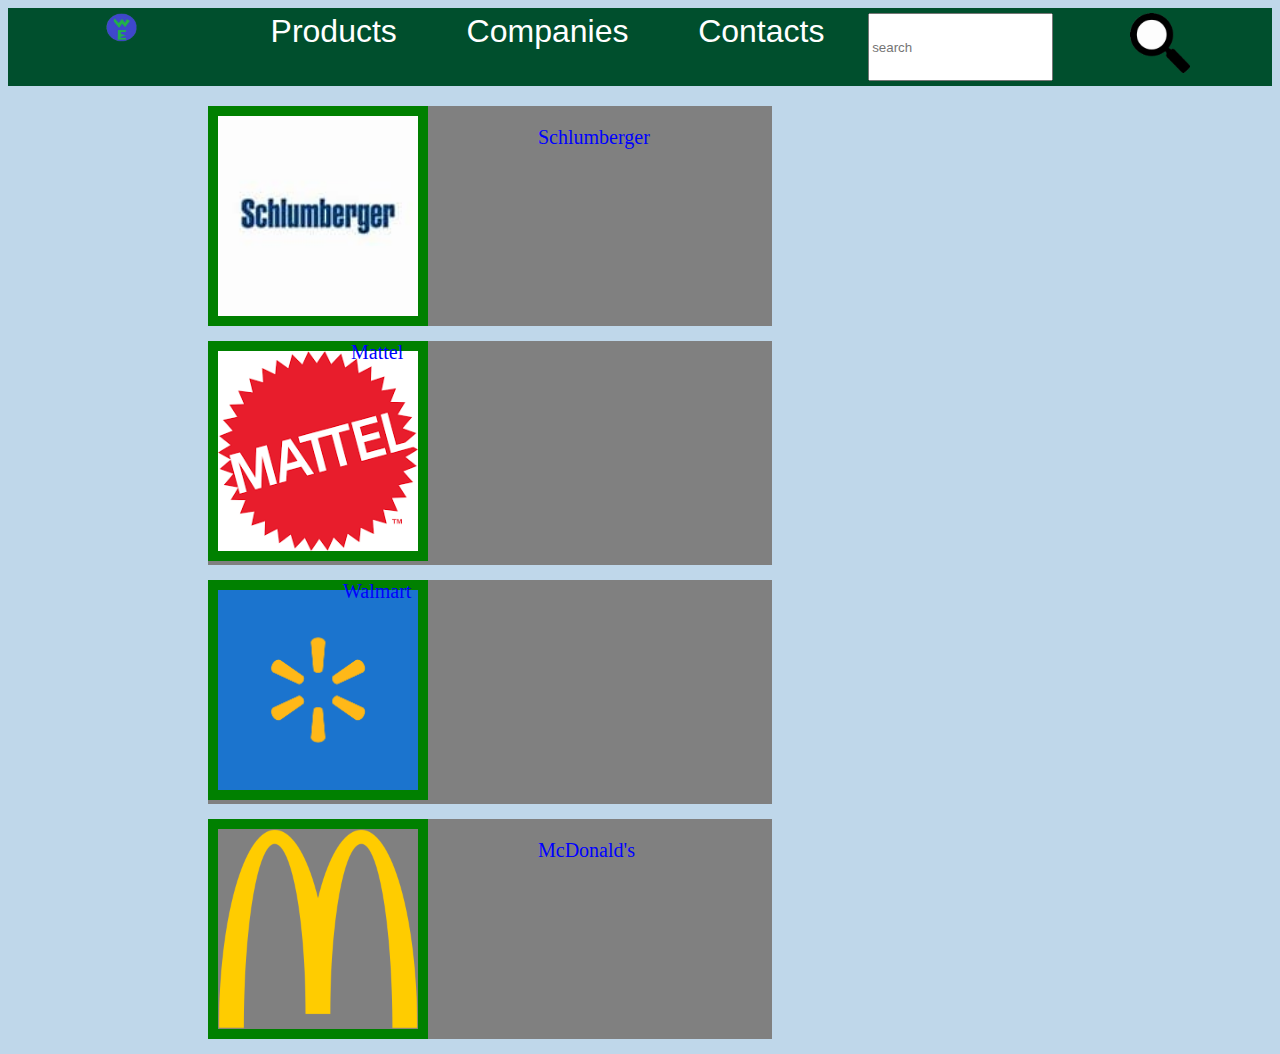
<file: companies.html>
<!DOCTYPE html>
<html lang="en">
<head>
    <meta charset="UTF-8">
    <meta http-equiv="X-UA-Compatible" content="IE=edge">
    <meta name="viewport" content="width=device-width, initial-scale=1.0">
   <title>Companies</title>
   <script src="script.js"></script>
   <link rel="stylesheet" href="companies.css">
</head>
<body>
    <div id="big_div">
       <a class="items" href="index.html"> <img src="logo_.png"></a>
       <a href="products.html"><div class="items">Products</div></a>
       <a href="companies.html"><div class="items">Companies</div></a>
       <a href="contact.html"><div class="items">Contacts</div></a>
       <input type="name" placeholder="search">
       <a id="submitSearch" href="walmart.html"> <img src="mg.png"> </a>
    </div>

       
   <div class="companiesList">
    <div id="schlumberger">
        <img src="schlumberger.jpg" class="pictures">
        <p class="titles">Schlumberger</p>
    </div>
    <div id="mattel">
        <a href=mattel.html><img src="mattel.png" class="pictures"></a>
        <a href="mattel.html" class="titles2">Mattel</a>
    </div>
    <div id="walmart">
        <a href=walmart.html><img src="walmartlogo.jpg" class="pictures"></a>
        <a href="walmart.html" class="titles2">Walmart</a>
    </div>
    <div id="mcdonalds">
        <img src="mcdonaldslogo.webp" class="pictures">
        <p class="titles">McDonald's</p>
    </div>
   </div>

</body>
</html>
</file>
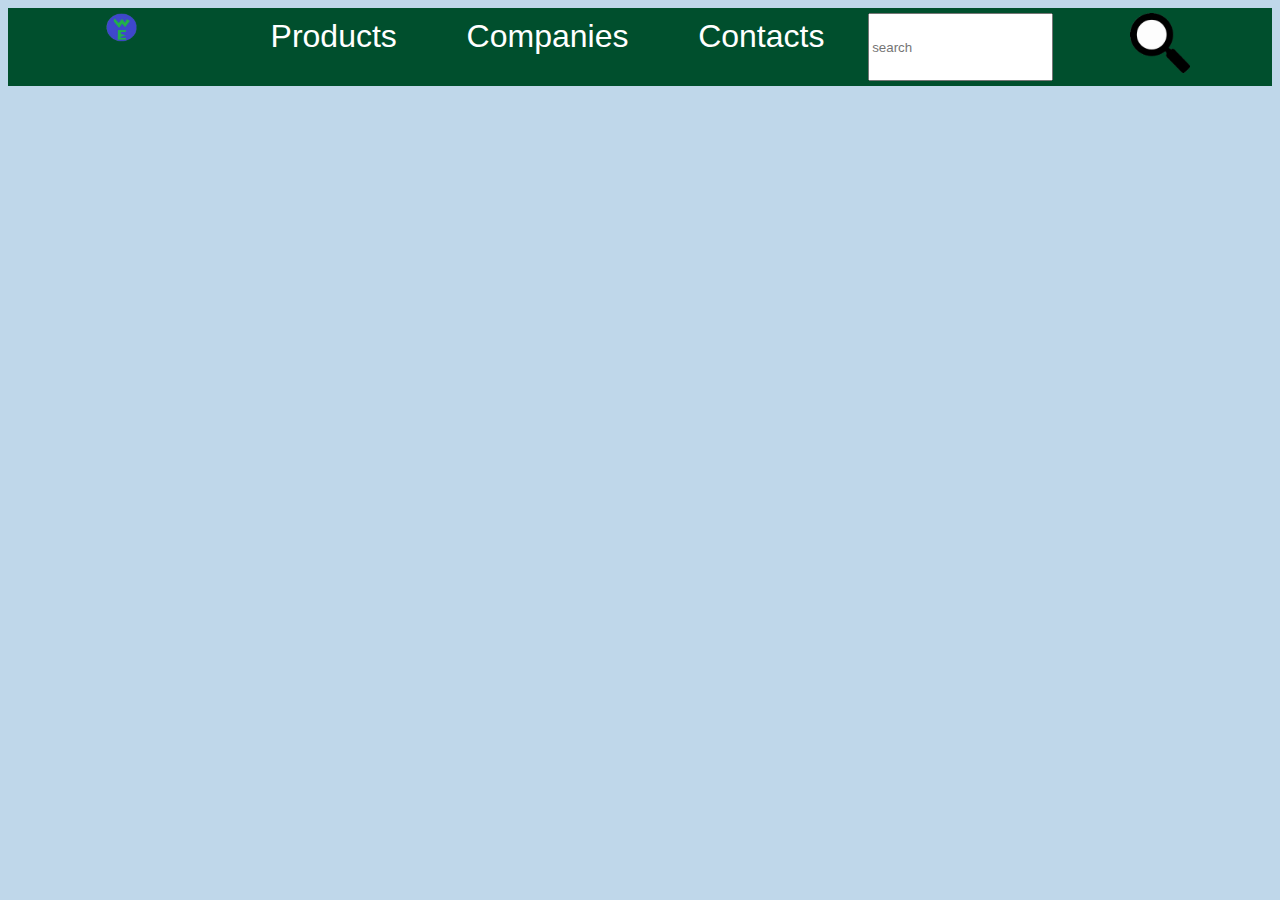
<file: contact.html>
<!DOCTYPE html>
<html lang="en">
<head>
    <meta charset="UTF-8">
    <meta http-equiv="X-UA-Compatible" content="IE=edge">
    <meta name="viewport" content="width=device-width, initial-scale=1.0">
   <title>Contact</title>
   <script src="script.js"></script>
   <link rel="stylesheet" href="contact.css">
</head>
<body>
    <div id="big_div">
       <a class="items" href="index.html"> <img src="logo_.png"></a>
       <a href="products.html"><div class="items">Products</div></a>
       <a href="companies.html"><div class="items">Companies</div></a>
       <a href="contact.html"><div class="items">Contacts</div></a>
       <input type="name" placeholder="search">
       <a id="submitSearch" href="walmart.html"> <img src="mg.png"> </a>
   </div>
</body>
</html>
</file>
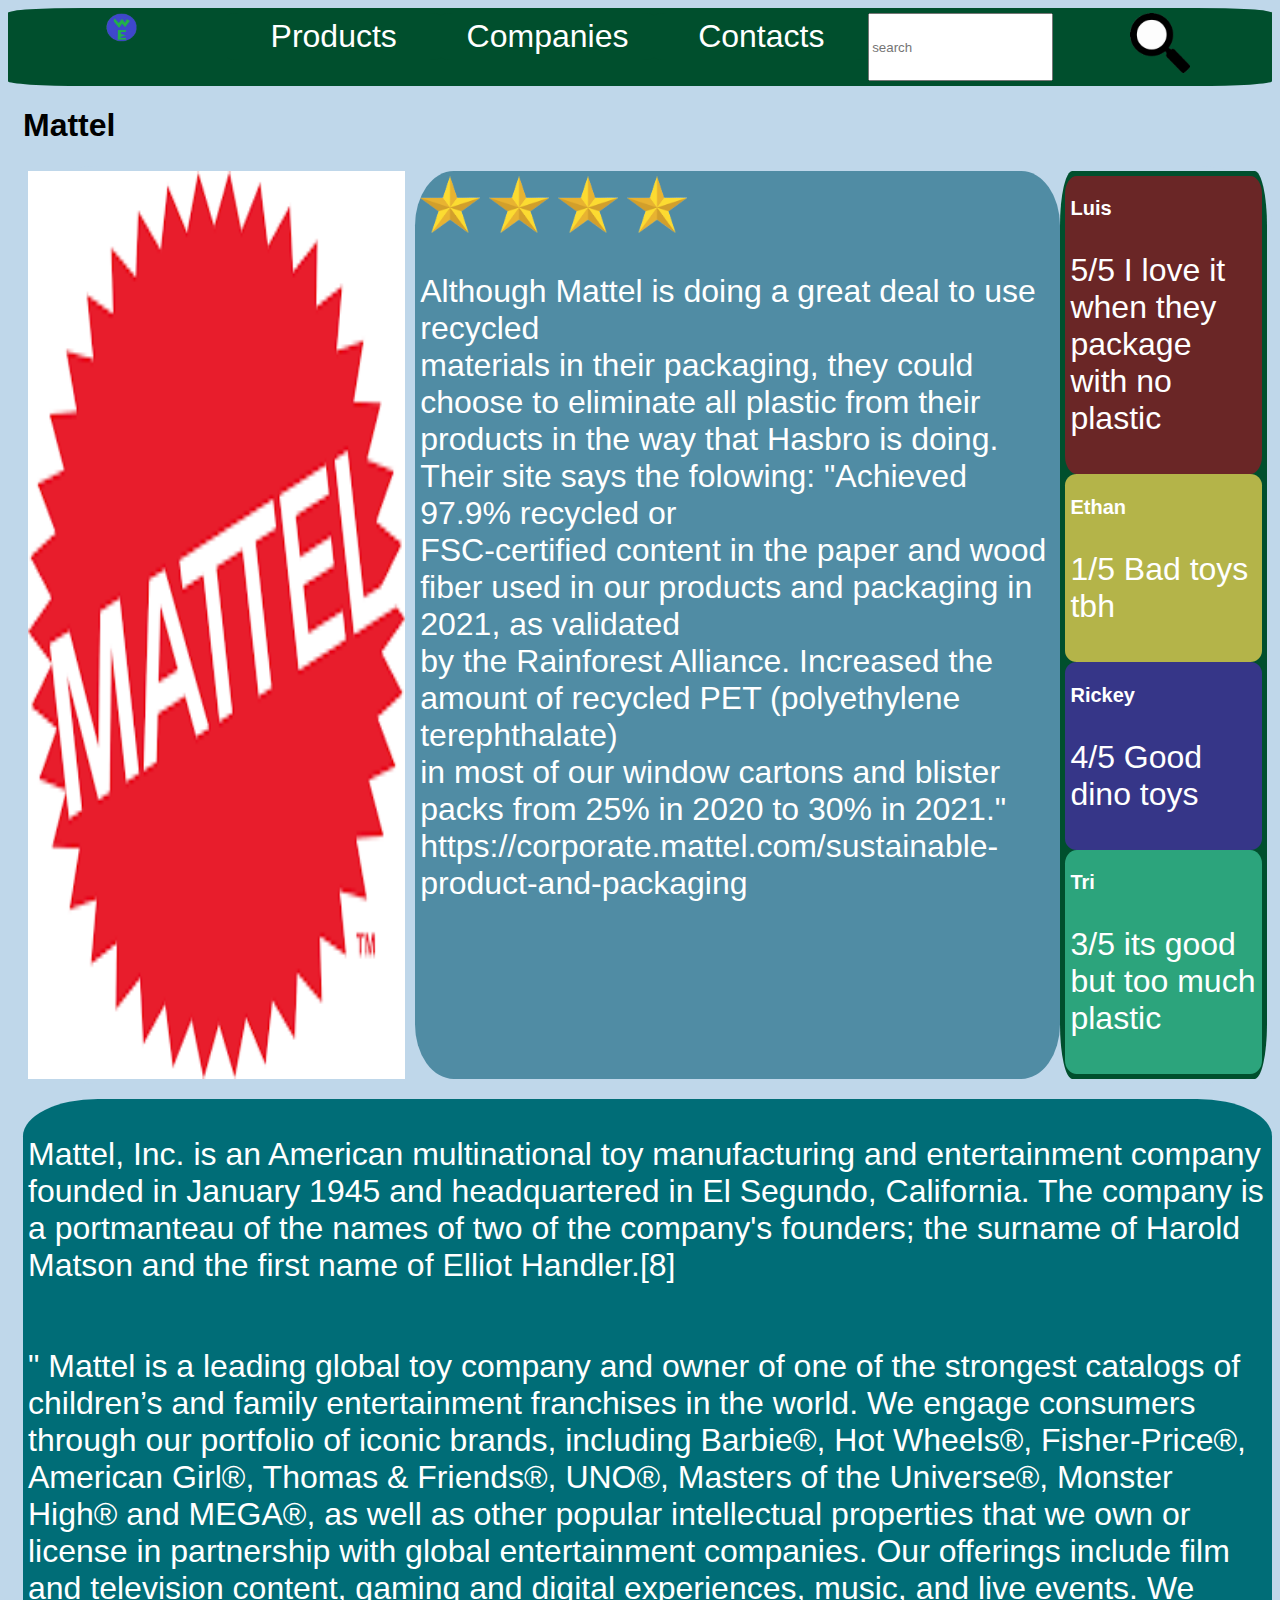
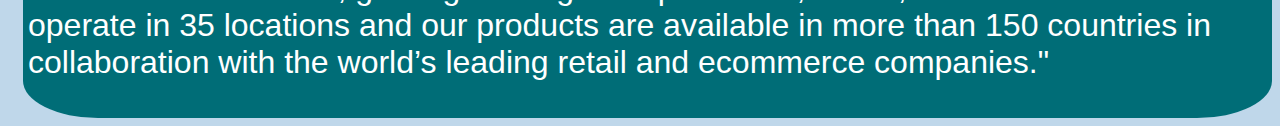
<file: mattel.html>
<!DOCTYPE html>
<html lang="en">
<head>
    <meta charset="UTF-8">
    <meta http-equiv="X-UA-Compatible" content="IE=edge">
    <meta name="viewport" content="width=device-width, initial-scale=1.0">
    <title>Mattel</title>
    <link rel="stylesheet" href="mattel.css">
</head>
<body>
    <div id="big_div">
        <a class="items" href="index.html"> <img src="logo_.png"></a>
        <a href="#"><div class="items">Products</div></a>
        <a href="companies.html"><div class="items">Companies</div></a>
        <a href="contact.html"><div class="items">Contacts</div></a>
        <input type="name" placeholder="search">
        <a id="submitSearch" href="walmart.html"> <img src="mg.png"> </a>
    </div>
    <h1>Mattel</h1>
    <div class="description">
    <img src="mattel.png" class="mattelimg">
    <div id="Rating">
        <img src="star_.png">
        <img src="star_.png">
        <img src="star_.png">
        <img src="star_.png">
        <p>Although Mattel is doing a great deal to use recycled<br> materials in their packaging,
        they could choose to eliminate all plastic from their<br> products in the way that Hasbro is doing.
    Their site says the folowing: "Achieved 97.9% recycled or <br>FSC-certified content in the paper and wood
    fiber used in our products and packaging in 2021, as validated<br> by the Rainforest Alliance.
    Increased the amount of recycled PET (polyethylene terephthalate)<br> in most of our window cartons 
    and blister packs from 25% in 2020 to 30% in 2021."<br> https://corporate.mattel.com/sustainable-product-and-packaging
    </p>

    </div>
    
    
        <div id ="comments">
            <div id="red">
                <h2>Luis</h2>
        <p>5/5 I love it when they<br> package with no plastic</p>  
        </div>
            <div id="yellow">
                <h2>Ethan</h2>
        <p>1/5 Bad toys tbh</p>  
        </div>
            <div id="blue">
                <h2>Rickey</h2>
        <p>4/5 Good dino toys</p>  
        </div>
        <div id="green">
            <h2>Tri</h2>
            <p>3/5 its good but too much plastic<p>
        </div>

        </div>
    </div>

    <div id="description">
        <p>Mattel, Inc. is an American multinational toy manufacturing and entertainment company founded in January 1945 and headquartered in El Segundo, California.
             The company is a portmanteau of the names of two of the company's founders; the surname of Harold Matson and the first name of Elliot Handler.[8]</p>
        <p>"  Mattel is a leading global toy company and owner of one of the strongest catalogs of children’s and family entertainment franchises in the world.
             We engage consumers through our portfolio of iconic brands, including Barbie®, Hot Wheels®, Fisher-Price®, American Girl®, Thomas & Friends®, UNO®,
              Masters of the Universe®, Monster High® and MEGA®, as well as other popular intellectual properties that we own or license in partnership with
               global entertainment companies. Our offerings include film and television content, gaming and digital experiences, music, and live events.
                We operate in 35 locations and our products are available in more than 150 countries in collaboration with the world’s leading retail and
                 ecommerce companies."</p>
</div>
</file>
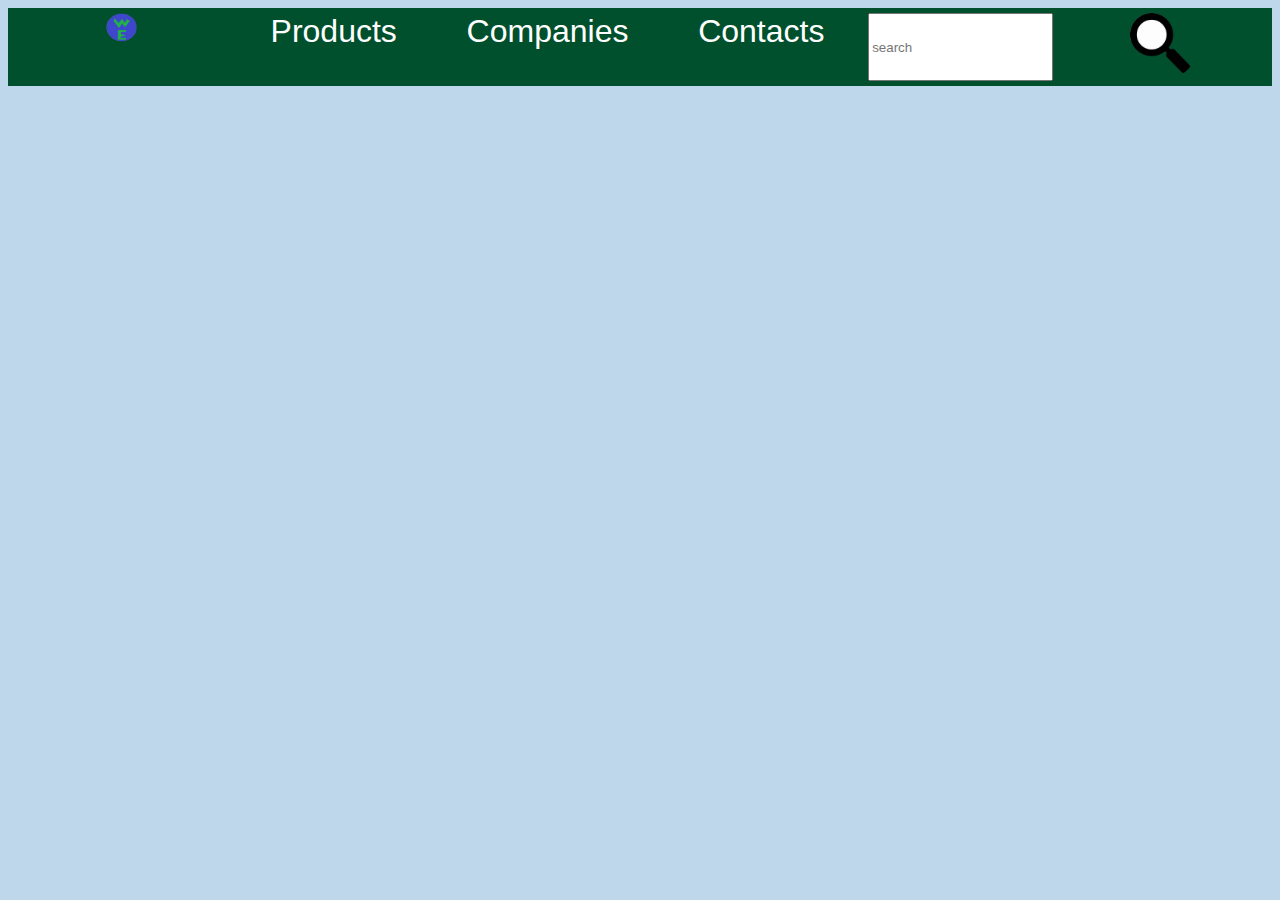
<file: products.html>
<!DOCTYPE html>
<html lang="en">
<head>
    <meta charset="UTF-8">
    <meta http-equiv="X-UA-Compatible" content="IE=edge">
    <meta name="viewport" content="width=device-width, initial-scale=1.0">
   <title>Products</title>
   <script src="script.js"></script>
   <link rel="stylesheet" href="companies.css">
</head>
<body>
    <div id="big_div">
       <a class="items" href="index.html"> <img src="logo_.png"></a>
       <a href="products.html"><div class="items">Products</div></a>
       <a href="companies.html"><div class="items">Companies</div></a>
       <a href="contact.html"><div class="items">Contacts</div></a>
       <input type="name" placeholder="search">
       <a id="submitSearch" href="walmart.html"> <img src="mg.png"> </a>
   </div>
</body>
</html>
</file>
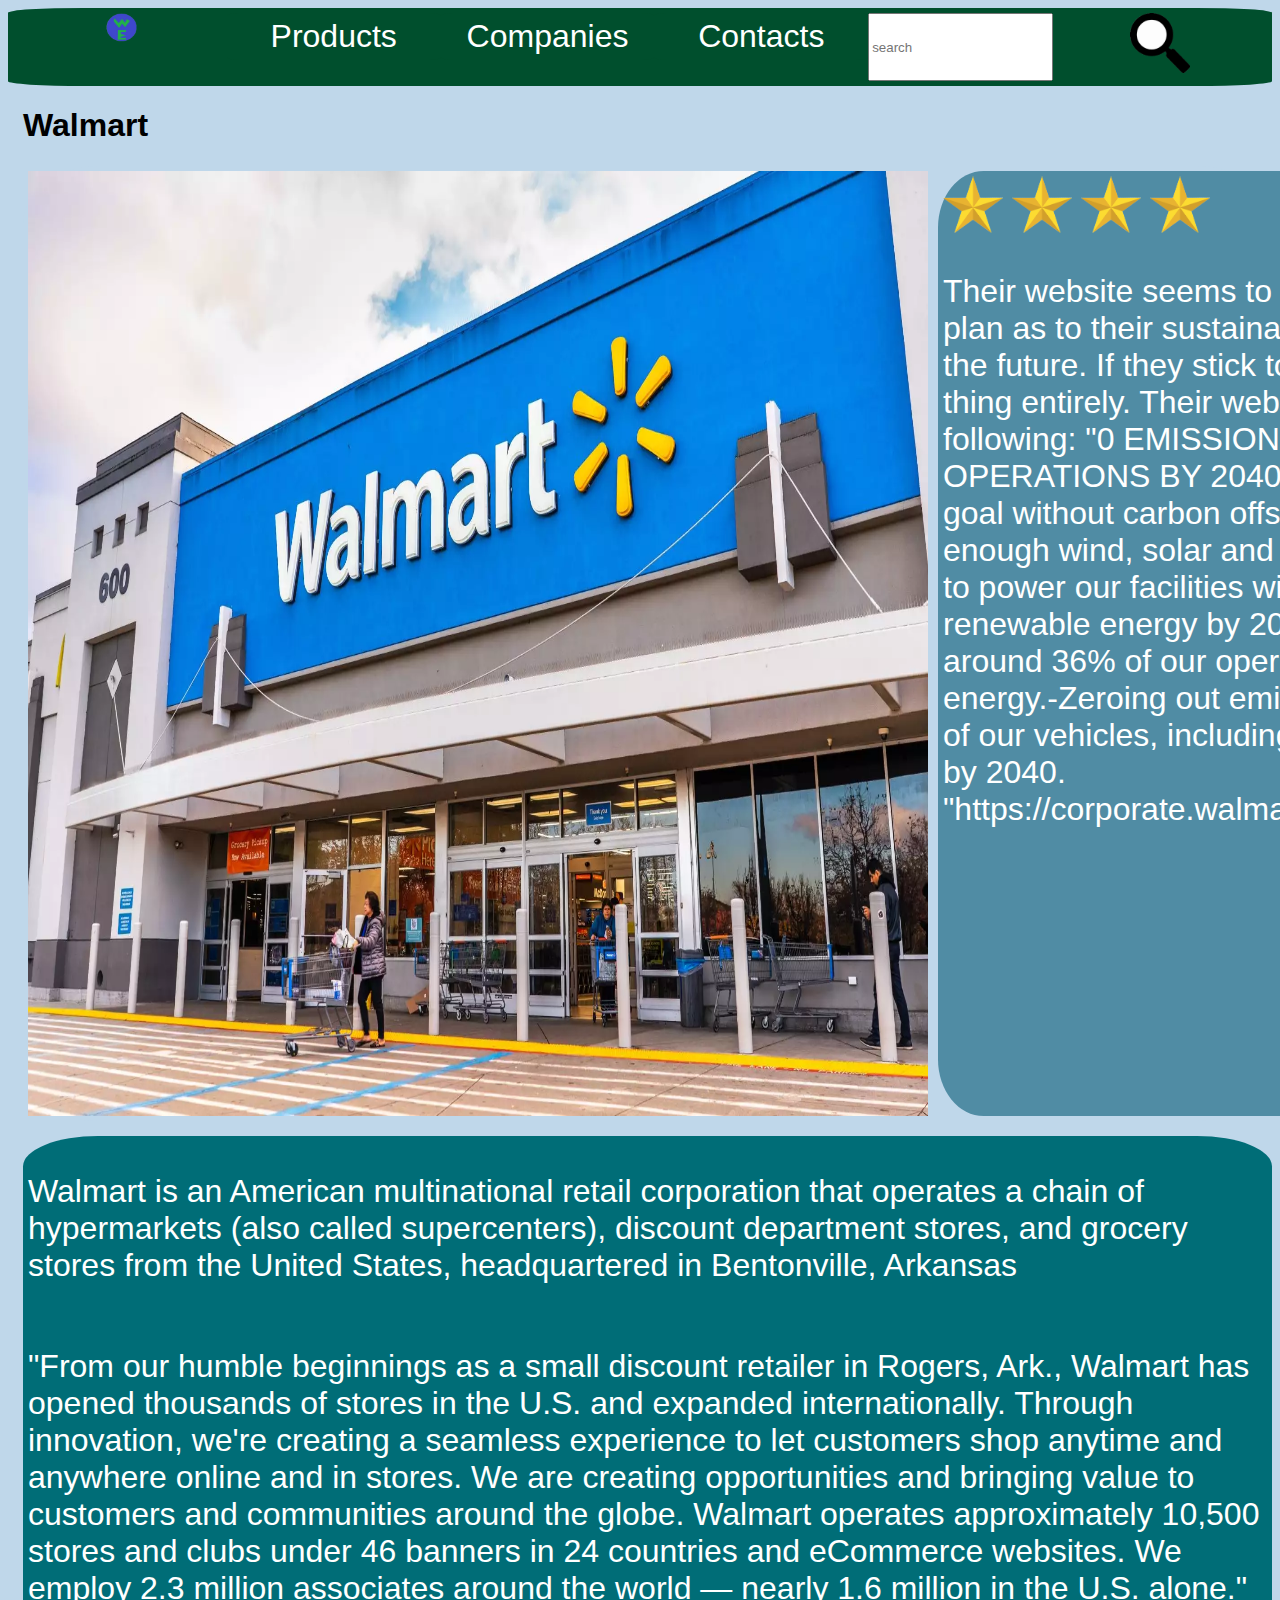
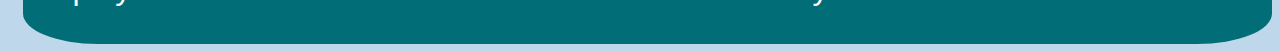
<file: walmart.html>
<!DOCTYPE html>
<html lang="en">
<head>
    <meta charset="UTF-8">
    <meta http-equiv="X-UA-Compatible" content="IE=edge">
    <meta name="viewport" content="width=device-width, initial-scale=1.0">
    <title>Walmart</title>
    <link rel="stylesheet" href="walmart.css">
</head>
<body>
    <div id="big_div">
        <a class="items" href="index.html"> <img src="logo_.png"></a>
        <a href="#"><div class="items">Products</div></a>
        <a href="companies.html"><div class="items">Companies</div></a>
        <a href="contact.html"><div class="items">Contacts</div></a>
        <input type="name" placeholder="search">
        <a id="submitSearch" href="walmart.html"> <img src="mg.png"> </a>
    </div>
    <h1>Walmart</h1>
    <div class="description">
    <img src="walmart.webp" class="walmartimg">
    <div id="Rating">
        <img src="star_.png">
        <img src="star_.png">
        <img src="star_.png">
        <img src="star_.png">
        <p>Their website seems to have a very solid<br>
             plan as to their sustainability goals for<br>
              the future. If they stick to them is another<br>
               thing entirely. Their website says the<br>
                following: "0 EMISSIONS ACROSS GLOBAL <br>
                OPERATIONS BY 2040 We plan to hit this<br>
                 goal without carbon offsets by:-Harvesting<br>
                  enough wind, solar and other energy sources <br>
                  to power our facilities with 100% <br>
                  renewable energy by 2035> We power <br>
                  around 36% of our operations with renewable<br>
                   energy.-Zeroing out emissions from all <br>
                   of our vehicles, including long-haul trucks,<br>
                    by 2040.<br>
                    "https://corporate.walmart.com/purpose/sustainability</p>

    </div>
    
    
        <div id ="comments">
            <div id="red">
                <h2>Luis</h2>
        <p>5/5 love walmart</p>  
        </div>
            <div id="yellow">
                <h2>Ethan</h2>
        <p>1/5 not enough variety</p>  
        </div>
            <div id="blue">
                <h2>Rickey</h2>
        <p>4/5 minor issues but overall good sustainability</p>  
        </div>
        <div id="green">
            <h2>Tri</h2>
            <p>2/5 sell too much non-biodegradable products<p>
        </div>

        </div>
    </div>

    <div id="description">
        <p>Walmart is an American multinational retail corporation that operates a chain of hypermarkets (also called supercenters), discount department
            stores, and grocery stores from the United States, headquartered in Bentonville, Arkansas</p>
        <p>"From our humble beginnings as a small discount retailer in Rogers, Ark., Walmart has opened thousands of stores in the U.S. and expanded internationally.
           Through innovation, we're creating a seamless experience to let customers shop anytime and anywhere online and in stores.
           We are creating opportunities and bringing value to customers and communities around the globe.
           Walmart operates approximately 10,500 stores and clubs under 46 banners in 24 countries and eCommerce websites.
           We employ 2.3 million associates around the world — nearly 1.6 million in the U.S. alone."</p>
</div>

    
</body>
</html>
</file>
<file: companies.css>
#big_div {
   font-family: Helvetica;
   background-color:  #004f2d;
   color: white;
   font-size: 32px;
   padding: 5px;
   display: flex;
   justify-content: space-around;
}
 
body{
   background-color: #bfd7ea;
}


.items {
  size: 500px;
  color:white;
}
 
img {
   width: 60px;
}
 
a {
   width: 20%;
   text-align: center;
   text-decoration: none;
}

#schlumberger{
   display: flex;
   margin-bottom: 15px;
   background-color: grey;
}

#mattel{
   display: flex;
   margin-bottom: 15px;
   background-color: grey;
}

#walmart{
   display:flex;
   margin-bottom: 15px;
   background-color: grey;
}
#mcdonalds{
   display:flex;
   margin-bottom: 15px;
   background-color: grey;
}

.pictures{
   height: 200px;
   width: 200px;
   border: 10px solid green;
}

.titles{
   font-size: 20px;
   color: blue;
   padding-left: 110px;
}

.titles2{
   font-size: 20px;
   color: blue;
}

.companiesList{
   margin-top: 20px;
   margin-left: 200px;
   margin-right: 500px;
}
</file>
<file: contact.css>
div {
    font-family: Helvetica;
    background-color: #004f2d;
    color: white;
    font-size: 32px;
    padding: 5px;
 }
  
.items {
   size: 500px;
}

 #big_div {
    display: flex;
    justify-content: space-around;
 }
  
 img {
    width: 60px;
 }
  
 a {
    width: 20%;
    text-align: center;
    text-decoration: none;
 }

 body{
   background-color: #bfd7ea;
 }
</file>
<file: mattel.css>
div {
   font-family: Helvetica;
   background-color: #004f2d;
   color: white;
   font-size: 32px;
   padding: 5px;
   border-radius: 6%;
}
 
.items {
  size: 500px;
}

#big_div {
   display: flex;
   justify-content: space-around;
}
 
img {
   width: 60px;
}

.mattelimg {
   width: 900px;
   padding-right: 10px;
}

h1{
   padding-left: 15px;
   font-family: 'Franklin Gothic Medium', 'Arial Narrow', Arial, sans-serif;
}
 
#description{
       display: flex;
       flex-direction: column;
       margin-left: 15px;
       margin-top: 15px;
       border-radius: 6%;
       color:  white;
       background-color: #006d77;
     
       
}

a {
   width: 20%;
   text-align: center;
   text-decoration: none;
}
body {
   background-color: #bfd7ea
  ;
}

.description {
   display: flex;
   justify-content: space-between;
   margin-left: 15px;
   background-color: #bfd7ea ;    
   border-radius: 6%   ;
}

#red {
  background-color: rgb(106, 38, 38);
  border-radius: 6%;
}
#yellow {
  background-color:  rgb(180, 180, 73);
  border-radius: 6%;
}
#blue {
  background-color:rgb(54, 54, 136);
  border-radius: 6%;
}
#green{
  background-color:rgb(44, 164, 124);
  border-radius: 6%;
}
#comments {
  border-radius: 6%;
}
#Rating {
  border-radius: 6%;
  background-color:#508ca4;
}
h2{
  font-size: 20px;
}
</file>
<file: walmart.css>
div {
    font-family: Helvetica;
    background-color: #004f2d;
    color: white;
    font-size: 32px;
    padding: 5px;
    border-radius: 6%;
 }
  
.items {
   size: 500px;
}

 #big_div {
    display: flex;
    justify-content: space-around;
 }
  
 img {
    width: 60px;
 }

 .walmartimg {
    width: 900px;
    padding-right: 10px;
 }

 h1{
    padding-left: 15px;
    font-family: 'Franklin Gothic Medium', 'Arial Narrow', Arial, sans-serif;
 }
  
#description{
        display: flex;
        flex-direction: column;
        margin-left: 15px;
        margin-top: 15px;
        border-radius: 6%;
        color:  white;
        background-color: #006d77;
      
        
}

 a {
    width: 20%;
    text-align: center;
    text-decoration: none;
 }
 body {
    background-color: #bfd7ea
   ;
 }

.description {
    display: flex;
    justify-content: space-between;
    margin-left: 15px;
    background-color: #bfd7ea ;    
    border-radius: 6%   ;
}

#red {
   background-color: rgb(106, 38, 38);
   border-radius: 6%;
}
#yellow {
   background-color: rgb(180, 180, 73);
   border-radius: 6%;
}
#blue {
   background-color: rgb(54, 54, 136);
   border-radius: 6%;
}
#green{
   background-color: rgb(44, 164, 124);
   border-radius: 6%;
}
#comments {
   border-radius: 6%;
}
#Rating {
   border-radius: 6%;
   background-color:#508ca4;
}
h2{
   font-size: 20px;
}
</file>
